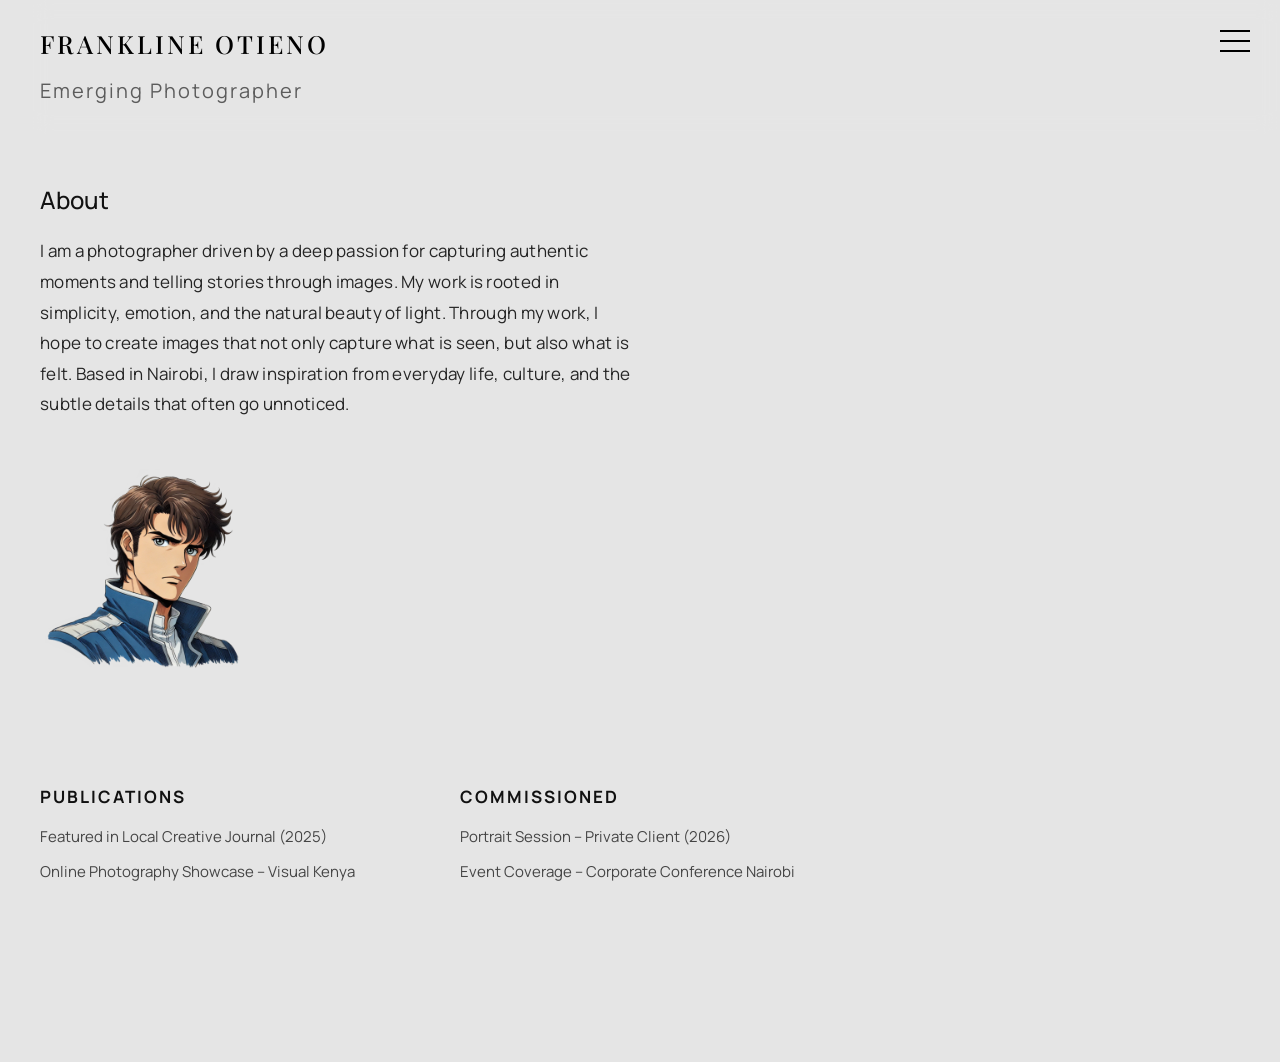
<file: about.html>
<!DOCTYPE html>
<html lang="en">
<head>
  <meta charset="UTF-8">
  <meta name="viewport" content="width=device-width, initial-scale=1.0">
  <title>About</title>
  <link rel="stylesheet" href="style.css">
  <link rel="stylesheet" href="https://cdnjs.cloudflare.com/ajax/libs/font-awesome/6.4.0/css/all.min.css">
  <link href="https://fonts.googleapis.com/css2?family=Manrope:wght@300;400;500;600&family=Playfair+Display:wght@400;500&display=swap" rel="stylesheet">
</head>
<body>

   <header class="site-header">
    <h1 class="site-title">
    <a href="index.html">FRANKLINE OTIENO</a>
    </h1>
    <p class="site-subtitle">Emerging Photographer</p>
  </header>

   <!-- Menu Icon -->
  <div class="menu-icon" onclick="toggleMenu(this)">
  <span></span>
  <span></span>
  <span></span>
  </div>

<!-- Fullscreen Menu -->
<div class="fullscreen-menu" id="menu">

  <div class="menu-content">
  <a href="index.html">Home</a>
  <a href="portfolio.html">Portfolio</a>
  <a href="about.html">About</a>
  <a href="contact.html">Contact</a>
</div>

</div>

<section class="about">
  <div class="about-container">

    <div class="about-text">
      <h2>About</h2>
      <p>I am a photographer driven by a deep passion for capturing authentic moments and telling stories through images. My work is rooted in simplicity, emotion, and the natural beauty of light. Through my work, I hope to create images that not only capture what is seen, but also what is felt. Based in Nairobi, I draw inspiration from everyday life, culture, and the subtle details that often go unnoticed.</p>
    </div>

    <div class="about-image">
      <img src="images/photo22.jpg">
    </div>

  </div>
</section>

<section class="credits">

  <div class="credit-block">
    <h3>Publications</h3>
    <ul>
      <li>Featured in Local Creative Journal (2025)</li>
      <li>Online Photography Showcase – Visual Kenya</li>
      <li>Editorial Selection – Nairobi Lens Collective</li>
    </ul>
  </div>

  <div class="credit-block">
    <h3>Commissioned</h3>
    <ul>
      <li>Portrait Session – Private Client (2026)</li>
      <li>Event Coverage – Corporate Conference Nairobi</li>
      <li>Brand Shoot – Fashion Startup Campaign</li>
    </ul>
  </div>

</section>


<footer class="footer">
    <p>&copy; 2026 Frankline Otieno. All rights reserved.</p>
    <p>
        <a href="mailto:otienofranklineldk@gmail.com"><i class="fas fa-envelope"></i></a>
        <a href="https://www.linkedin.com/in/frankline-otieno-1486152a8" target="_blank"><i class="fab fa-linkedin"></i></a> 
        <a href="https://github.com/FrankeOti" target="_blank"><i class="fab fa-github"></i></a> 
        <a href="https://instagram.com/w._frankie" target="_blank"><i class="fab fa-instagram"></i></a>
    </p>
</footer>

<script src="script.js"></script>

</body>
</html>
</file>
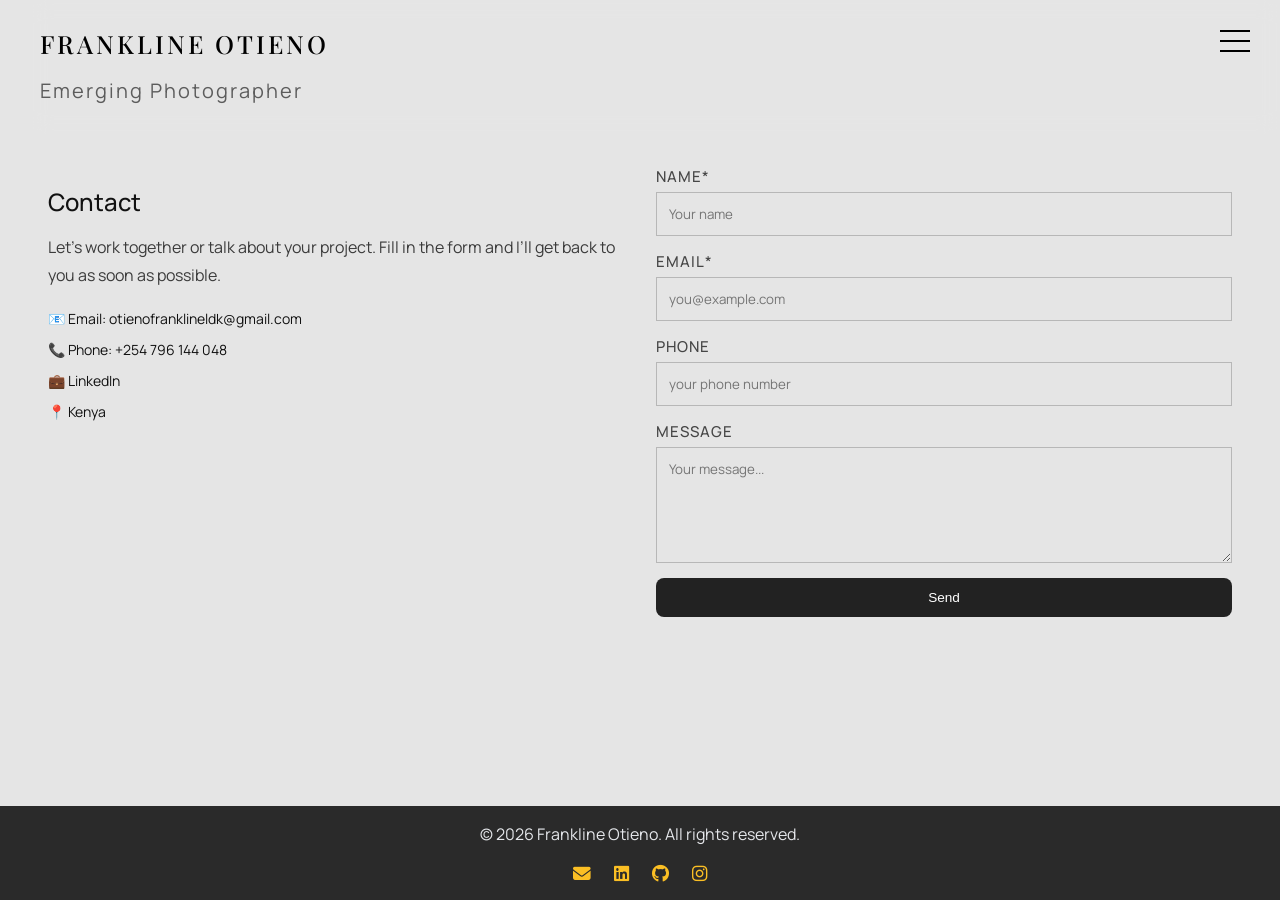
<file: contact.html>
<!DOCTYPE html>
<html lang="en">
<head>
  <meta charset="UTF-8">
  <meta name="viewport" content="width=device-width, initial-scale=1.0">
  <title>Contact</title>
  <link rel="stylesheet" href="style.css">
  <link rel="stylesheet" href="https://cdnjs.cloudflare.com/ajax/libs/font-awesome/6.4.0/css/all.min.css">
  <link href="https://fonts.googleapis.com/css2?family=Manrope:wght@300;400;500;600&family=Playfair+Display:wght@400;500&display=swap" rel="stylesheet">
</head>
<body>

   <header class="site-header">
    <h1 class="site-title">
    <a href="index.html">FRANKLINE OTIENO</a>
    </h1>
    <p class="site-subtitle">Emerging Photographer</p>
  </header>

   <!-- Menu Icon -->
  <div class="menu-icon" onclick="toggleMenu(this)">
  <span></span>
  <span></span>
  <span></span>
  </div>

<!-- Fullscreen Menu -->
<div class="fullscreen-menu" id="menu">

  <div class="menu-content">
  <a href="index.html">Home</a>
  <a href="portfolio.html">Portfolio</a>
  <a href="about.html">About</a>
  <a href="contact.html">Contact</a>
</div>

</div>

<section id="contact" class="section section-animate">

   <div class="container">
   <div class="contact-card contact-card-animate">

    <!-- Left: Contact Info -->
    <div class="contact-info">
      <h2>Contact</h2>
      <p>
        Let’s work together or talk about your project.
        Fill in the form and I’ll get back to you as soon as possible.
      </p>

      <ul class="contact-details">
        <li>
          📧 Email: <a href="mailto:otienofranklineldk@gmail.com">otienofranklineldk@gmail.com</a>
          </a>
        </li>
        <li>📞 Phone: <a>+254 796 144 048</a></li>
        <li>
          💼 <a href="https://linkedin.com/in/frankline-otieno-1486152a8/" target="_blank">
            LinkedIn
          </a>
        </li>
    
        <li>📍 Kenya</li>
      </ul>
    </div>

    <!-- Right: Contact Form -->
    <form class="contact-form"
       action="https://formspree.io/f/xkokolag"
       method="POST"
      >


      <div class="form-group">
        <label for="name">Name*</label>
        <input name="name" type="text" placeholder="Your name" required />
      </div>

      <div class="form-group">
        <label for="email">Email*</label>
        <input name="email" type="email" placeholder="you@example.com" required />
      </div>

      <div class="form-group">
        <label for="phone">Phone</label>
        <input name="phone" type="tel" placeholder="your phone number" required />
      </div>

      <div class="form-group">
        <label for="message">Message</label>
        <textarea
          name="message"
          rows="5"
          placeholder="Your message..."
          required
        ></textarea>
      </div>

      <button type="submit" class="btn-primary" id="submit-btn">
          <span class="btn-text">Send</span>
          <span class="spinner"></span>
      </button>

    </form>
    </div>
    </div>
    </section>


<footer class="footer">
    <p>&copy; 2026 Frankline Otieno. All rights reserved.</p>
    <p>
        <a href="mailto:otienofranklineldk@gmail.com"><i class="fas fa-envelope"></i></a>
        <a href="https://www.linkedin.com/in/frankline-otieno-1486152a8" target="_blank"><i class="fab fa-linkedin"></i></a> 
        <a href="https://github.com/FrankeOti" target="_blank"><i class="fab fa-github"></i></a> 
        <a href="https://instagram.com/w._frankie" target="_blank"><i class="fab fa-instagram"></i></a>
    </p>
</footer>

<script src="script.js"></script>

</body>
</html>
</file>
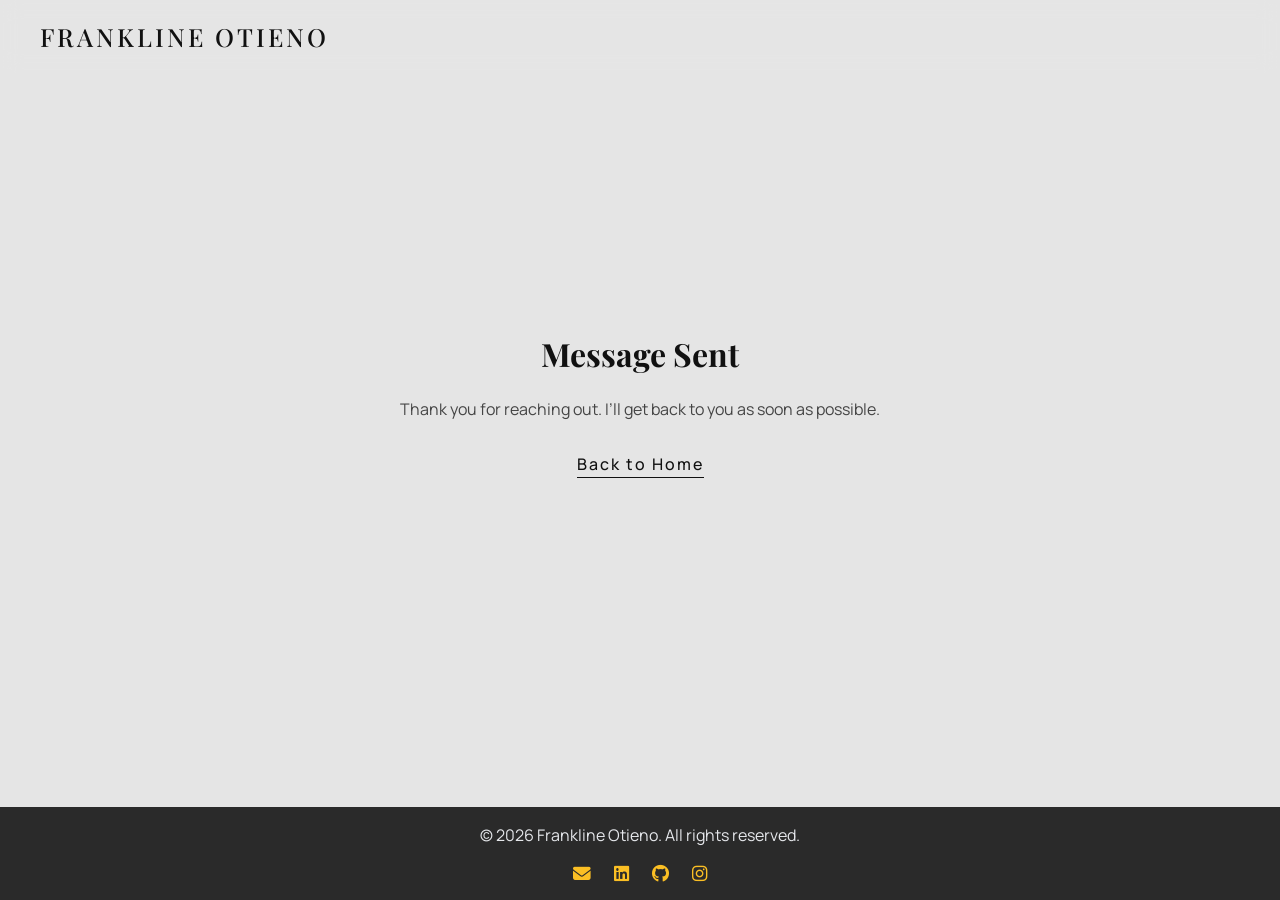
<file: thankyou.html>
<!DOCTYPE html>
<html lang="en">
<head>
  <meta charset="UTF-8">
  <meta name="viewport" content="width=device-width, initial-scale=1.0">
  <title>Thank You</title>
  <link rel="stylesheet" href="https://cdnjs.cloudflare.com/ajax/libs/font-awesome/6.4.0/css/all.min.css">
  <link href="https://fonts.googleapis.com/css2?family=Manrope:wght@300;400;500;600&family=Playfair+Display:wght@400;500&display=swap" rel="stylesheet">

  
</head>
<body>

  <!-- HEADER -->
  <header class="site-header">
    <h1 class="site-title">
      <a href="index.html">FRANKLINE OTIENO</a>
    </h1>
  </header>

  <!-- CONTENT -->
  <div class="thankyou-container">
    <div class="thankyou-content">
      <h1>Message Sent</h1>
      <p>
        Thank you for reaching out.  
        I’ll get back to you as soon as possible.
      </p>

      <a href="index.html" class="back-home">
        Back to Home
      </a>
    </div>
  </div>

  <!-- FOOTER -->
  <footer class="footer">
    <p>&copy; 2026 Frankline Otieno. All rights reserved.</p>
    <p>
        <a href="mailto:otienofranklineldk@gmail.com"><i class="fas fa-envelope"></i></a>
        <a href="https://www.linkedin.com/in/frankline-otieno-1486152a8" target="_blank"><i class="fab fa-linkedin"></i></a> 
        <a href="https://github.com/FrankeOti" target="_blank"><i class="fab fa-github"></i></a> 
        <a href="https://instagram.com/w._frankie" target="_blank"><i class="fab fa-instagram"></i></a>
    </p>
  </footer>

  <style>

    * {
      margin: 0;
      padding: 0;
      box-sizing: border-box;
      font-family: 'Manrope', sans-serif;
    }

    body {
      background-color: #e5e5e5;
      color: #111;
      display: flex;
      flex-direction: column;
      min-height: 100vh;
    }

    /* HEADER */
    .site-header {
      position: fixed;
      top: 0;
      width: 100%;
      padding: 20px 40px;
      background: rgba(229,229,229,0.85);
      backdrop-filter: blur(10px);
    }

    .site-title {
      font-family: 'Playfair Display', serif;
      font-size: 25px;
      font-weight: 500;
      letter-spacing: 3px;
      text-transform: none;
      color: black;
}

    .site-title a {
      font-family: 'Playfair Display', serif;
      text-decoration: none;
      color: #111;
    }

    /* MAIN CONTENT */
    .thankyou-container {
      flex: 1;
      display: flex;
      align-items: center;
      justify-content: center;
      text-align: center;
      padding: 20px;
    }

    .thankyou-content {
      max-width: 500px;
      opacity: 0;
      transform: translateY(20px);
      animation: fadeIn 0.8s ease forwards;
    }

    .thankyou-content h1 {
      font-family: 'Playfair Display', serif;
      font-size: 32px;
      margin-bottom: 20px;
    }

    .thankyou-content p {
      font-size: 16px;
      line-height: 1.8;
      color: rgba(0,0,0,0.7);
      margin-bottom: 30px;
    }

    .thankyou-content a {
      font-size: 16px;
      font-weight: 500;
      letter-spacing: 2px;
      text-decoration: none;
      color: #111;
      border-bottom: 1px solid #111;
      padding-bottom: 2px;
    }

    @keyframes fadeIn {
       to {
          opacity: 1;
          transform: translateY(0);
      }
}
    /* BACK LINK */
    .back-home {
      font-size: 14px;
      letter-spacing: 2px;
      text-decoration: none;
      color: #111;
      border-bottom: 1px solid #111;
      padding-bottom: 2px;
      transition: opacity 0.3s ease;
    }

    
    .back-home:hover {
      opacity: 0.6;
    }

    /* FOOTER */
.footer {
    background: #2a2a2a;;
    color: #e5e7eb;
    text-align: center;
    padding: 17px 17px;
    margin-top: auto;
    font-size: 1.0rem;
    width: 100%;
    box-sizing: border-box;
}

.footer p:first-child {
  margin-bottom: 15px;
}

.footer a {
    color: #fbbf24;
    text-decoration: none;
    margin: 0 8px;
}

.footer a:hover {
    text-decoration: underline;
}

/* Footer social icons */
.footer i {
    margin: 0 2px;
    font-size: 1.1rem;
    vertical-align: middle;
    color: #fbbf24;
    transition: color 0.3s;
}

.footer i:hover {
    color: #ffffff;
}

@media (max-width: 768px) {

  /* Header spacing */
  .site-header {
    top: 15px;
    left: 20px;
  }

  .site-title {
    font-size: 25px;
    letter-spacing: 2px;
    white-space: nowrap;
  }

}  

</style>

</body>
</html>
</file>
<file: style.css>
/* HEADER */
.site-header {
  position: relative;
  top: 0px;
  left: 30px;
  width: 100%;
  padding: 10px 10px;

  background: rgba(229,229,229,0.85);
  backdrop-filter: blur(10px);

  z-index: 1000;
}

/* TITLE */
.site-title {
  font-family: 'Playfair Display', serif;
  font-size: 25px;
  font-weight: 500;
  letter-spacing: 3px;
  text-transform: none;
  color: black;
}

.site-subtitle {
  font-size: 20px;
  letter-spacing: 2px;
  text-transform: none;

  margin-top: 4px;
  color: rgba(0,0,0,0.6);
}


.site-title a {
  text-decoration: none;
  color: inherit; /* keeps original color */
}

.site-title a:hover {
  opacity: 0.7;
}

html, body {
  height: 100%;
  overflow-x: hidden;
}

body {
  display: flex;
  flex-direction: column;
  min-height: 100vh;
}

body {
  margin: 0;
  padding: 0;
  box-sizing: border-box;
  font-family: 'Manrope', sans-serif;
  background: #e5e5e5;
  color: #111;
}

.intro {
  max-width: 600px;
  margin: 10px auto 10px;
  padding: 0 10px;
  text-align: center;
}

.intro p {
  font-size: 18px;
  line-height: 1.8;
  color: rgba(0,0,0,0.7);
}


/* MENU ICON */
.menu-icon {
  position: fixed;
  top: 30px;
  right: 30px; /* moved to RIGHT */
  width: 30px;
  height: 22px;
  display: flex;
  flex-direction: column;
  justify-content: space-between;
  cursor: pointer;
  z-index: 9999;
}

.menu-icon span {
  display: block;
  height: 2px;
  width: 100%;
  background: black;
  transition: transform 0.3s ease, opacity 0.3s ease;
  transform-origin: center;
}

/* When active → dark icon */
.menu-icon.active span {
  background: black;
}

.menu-icon.active span:nth-child(1) {
  transform: translateY(10px) rotate(45deg);
}

.menu-icon.active span:nth-child(2) {
  opacity: 0;
}

.menu-icon.active span:nth-child(3) {
  transform: translateY(-10px) rotate(-45deg);
}

.site-title.dark {
  color: black;
}

/* FULLSCREEN MENU */
.fullscreen-menu {
  position: fixed;
  top: 0;
  right: 0;
  transform: translate(100%, -100%);
  width: 100%;
  height: 100vh;
  backdrop-filter: blur(8px);
  background: rgba(255, 255, 255, 0.9);
  display: flex;
  align-items: center;
  justify-content: center;
  transition: all 0.5s ease;
  z-index: 9998;
}

/* When active */
.fullscreen-menu.active {
  right: 0;
  transform: translate(0, 0);
}

/* When menu is active */
.fullscreen-menu.active .menu-content a {
  opacity: 1;
  transform: translateY(0);
}
/* Menu links */
.menu-content {
  text-align: center;
  display: flex;
  flex-direction: column;
  align-items: center;
  justify-content: center;

  gap: 5px;
}

.menu-content a {
  display: block;
  font-size: 27px;
  color: black;
  text-decoration: none;
  margin: 20px 0;
  opacity: 0;
  transform: translateY(-20px);
  transition: all 0.5s ease;
}

/* Hover effect */
.menu-content a:hover {
  color: #888;
}

/* Delay each link */
.fullscreen-menu.active .menu-content a:nth-child(1) {
  transition-delay: 0.1s;
}
.fullscreen-menu.active .menu-content a:nth-child(2) {
  transition-delay: 0.2s;
}
.fullscreen-menu.active .menu-content a:nth-child(3) {
  transition-delay: 0.3s;
}
.fullscreen-menu.active .menu-content a:nth-child(4) {
  transition-delay: 0.4s;
}

/* HERO SECTION */
/* GRID HERO */
.hero-grid {
  display: grid;
  margin-top: 15px; /* creates space below header */
  margin-bottom: 10px;
  padding: 0 5px; /* adds side breathing space */
  grid-template-columns: repeat(3, 1fr);
  gap: 10px;
  position: relative;
  z-index: 0;
}

.grid-item {
  overflow: hidden;
}

/* Images */
.grid-item img {
  width: 100%;
  height: auto;
  display: block;
  border-radius: 4px;
}

/* Make one image larger */
.large {
  grid-column: span 2;
}

.fade-in {
  opacity: 0;
  transform: translateY(40px);
  transition: all 0.8s ease;
}

.fade-in.show {
  opacity: 1;
  transform: translateY(0);
}


/* Overlay effect (optional subtle dark layer) */
.hero-grid::after {
  pointer-events: none;
  content: "";
  position: absolute;
  width: 100%;
  height: 100%;
  background: rgba(0,0,0,0.2);
  z-index: 1;
}

/* TEXT ON TOP */
.hero-text {
  position: absolute;
  top: 50%;
  left: 50%;
  transform: translate(-50%, -50%);
  color: white;
  text-align: center;
  z-index: 2;
}

.hero-text h1 {
  font-size: 48px;
  letter-spacing: 2px;
}

.hero-text p {
  font-size: 18px;
  color: #ddd;
}

/* Optional overlay (for readability) */
.overlay {
  position: absolute;
  width: 100%;
  height: 100%;
  background: rgba(0,0,0,0.2);
}


/* PORTFOLIO SECTION */
.portfolio {
  padding: 50px 40px;
}

/* Title */
.portfolio-title {
  text-align: center;
  margin-bottom: 20px;
  font-family: 'Manrope', sans-serif;
  font-size: 24px;
  font-weight: 500;
  letter-spacing: 2px;
}

/* GALLERY GRID */
.gallery {
  column-count: 3;
  column-gap: 20px;
}

/* Images */
.gallery-item {
  margin-bottom: 20px;
  overflow: hidden;
}

.gallery-item img {
  width: 100%;
  display: block;
  transition: transform 0.5s ease, opacity 0.5s ease;
}

/* Hover effect */
.gallery-item:hover img {
  transform: scale(1.03);
  opacity: 0.9;
}

.credits {
  max-width: 800px;
  margin: 60px 0 0 0;
  padding: 0 40px;
  margin-bottom: 40px;
  display: grid;
  grid-template-columns: 1fr 1fr;
  gap: 40px;
  justify-content: start;
}

.credit-block h3 {
  font-size: 17px;
  letter-spacing: 2px;
  text-transform: uppercase;
  text-align: left;
  margin-bottom: 15px;
  color: #111;
}

.credit-block ul {
  list-style: none;
  padding: 0;
  margin: 0;
}

.credit-block li {
  font-size: 15px;
  line-height: 1.8;
  color: rgba(0,0,0,0.7);
  margin-bottom: 8px;
}



/* CONTACT CARD */
.contact-card {
  display: grid;
  grid-template-columns: 1fr 1fr;
  gap: 2rem;
  padding: 2rem 3rem;
  border-radius: 16px;
  background-color: transparent;
  color: #111;
  align-items: start;
}

.contact-info h2 {
  font-family: 'Manrope', sans-serif;
  font-size: 24px;
  font-weight: 500;
  margin-bottom: 15px;
}

.contact-info p {
  opacity: 0.8;
  line-height: 1.7;
  margin-bottom: 20px;
}

.contact-details {
  list-style: none;
  padding: 0;
}

.contact-details li {
  margin-bottom: 12px;
  font-size: 14px;
}

.contact-details a {
  color: #111;
  text-decoration: none;
}

.contact-details a:hover {
  text-decoration: underline;
}

.contact-form {
  display: flex;
  flex-direction: column;
  gap: 15px;
}

.form-group {
  display: flex;
  flex-direction: column;
  gap: 5px;
}

.form-group label {
  font-size: 12px;
  opacity: 0.7;
}

.form-group label {
  font-size: 15px;
  font-weight: 500;
  letter-spacing: 1px;
  text-transform: uppercase;
  opacity: 0.75;
}

.contact-form input,
.contact-form textarea {
  background: transparent;
  border: 1px solid rgba(0,0,0,0.2);
  padding: 12px;
  color: #111;
  font-family: inherit;
  outline: none;
}

.contact-form input:focus,
.contact-form textarea:focus {
  border-color: #111;
}

/* CONTACT FORM BUTTON */
.btn-primary {
    display: block;               /* makes it full width */
    width: 100%;                  /* matches input fields */
    padding: 12px;        /* comfortable click area */
    border-radius: 8px;           /* subtle rounded corners */
    border: none;                 /* remove default border */
    background-color: #222;
    color: #fff;
    font-weight: 500;
    font-size: 0.85rem;
    cursor: pointer;
    transition: background-color 0.3s, transform 0.2s;
}

.btn-primary:hover {
  opacity: 0.85;
  font-weight: 500;
  transform: translateY(-2px);  /* subtle lift on hover */
}

.spinner {
  width: 16px;
  height: 16px;
  border: 2px solid rgba(255,255,255,0.3);
  border-top: 2px solid #fff;
  border-radius: 50%;

  display: none;
  animation: spin 0.6s linear infinite;
  margin: 0 auto;

  opacity: 0;
  transition: opacity 0.3s ease;
}

@keyframes spin {
  to {
    transform: rotate(360deg);
  }
}

.btn-primary.loading .btn-text {
  display: none;
}

.btn-primary.loading .spinner {
  display: inline-block;
  opacity: 1;
}


@media (max-width: 900px) {
  .gallery {
    column-count: 2;
  }
}

@media (max-width: 768px) {

  /* Header spacing */
  .site-header {
    top: 15px;
    left: 20px;
  }

  .site-title {
    font-size: 25px;
    letter-spacing: 2px;
  }

  /* Menu icon */
  .menu-icon {
    top: 15px;
    right: 20px;
  }

  /* Portfolio spacing */
  .portfolio {
    padding: 100px 20px;
  }

  .portfolio-title {
    font-size: 24px;
    margin-bottom: 40px;
  }

  /* Gallery becomes 1 column */
  .gallery {
    column-count: 1;
    column-gap: 10px;
  }

  .gallery-item {
    margin-bottom: 15px;
  }

  .menu-content a {
    font-size: 24px;
    margin: 15px 0;
    padding: 10px 0;
    line-height: 1.0;
  }

  .gallery-item img {
    border-radius: 8px;
  }

  .contact-card {
    grid-template-columns: 1fr;
    gap: 30px;
  }

  .contact-info {
    order: 1;
  }

  .contact-form {
    order: 2;
  }

  .hero-grid {
    grid-template-columns: 1fr;
    margin-top: 15px;
    margin-bottom: 10px;
    padding: 0 15px;
  }

  .large {
    grid-column: span 1;
    grid-row: span 1;
  }

  .credits {
    grid-template-columns: 1fr;
    gap: 30px;
  }

  .footer {
    width: 100%;
    padding: 20px;
  }

}

@media (max-width: 600px) {
  .gallery {
    column-count: 1;
  }
}

/* LIGHTBOX */
.lightbox {
  position: fixed;
  top: 0;
  left: 0;
  width: 100%;
  height: 100%;
  background: rgba(0,0,0,0.95);
  display: none;

  align-items: center;
  justify-content: center;
  z-index: 9999;
}

.lightbox img {
  max-width: 90%;
  max-height: 90%;
  transform: scale(0.9);
  transition: 0.3s ease;
}

.lightbox.show img {
  transform: scale(1);
}

.close {
  position: absolute;
  top: 20px;
  right: 30px;
  font-size: 30px;
  color: white;
  cursor: pointer;
}

.nav {
  position: absolute;
  top: 50%;
  transform: translateY(-50%);
  font-size: 40px;
  color: white;
  cursor: pointer;
}

.prev { left: 20px; }
.next { right: 20px; }

/* ABOUT */
.about {
  padding: 30px 40px;
}

.about-container {
  display: flex;
  flex-direction: column;
  gap: 30px;
}

.about-image img {
  width: 200px;
  height: auto;
  object-fit: cover;
  display: block;
  margin-left: 0;
  margin-bottom: 10px;
}

.about-text {
  max-width: 600px;
}

.about-text h2 {
  font-family: 'Manrope', sans-serif;
  font-size: 24px;
  font-weight: 500;
}

.about-text p {
  font-size: 17px;
  line-height: 1.8;
  margin-bottom: 18px;
  opacity: 0.9;
  letter-spacing: 0.3px;
}

.home-cta {
  text-align: center;
  margin: 50px 0;
}

.home-cta p {
  font-size: 18px;
  color: rgba(0,0,0,0.6);
  margin-bottom: 10px;
}

.home-cta a {
  font-size: 16px;
  font-weight: 500;
  letter-spacing: 2px;
  text-decoration: none;
  color: #111;
  border-bottom: 1px solid #111;
  padding-bottom: 2px;
}


/* FOOTER */
.footer {
    background: #2a2a2a;;
    color: #e5e7eb;
    text-align: center;
    padding: 1px 1px;
    margin-top: auto;
    font-size: 1.0rem;
    width: 100%;
    box-sizing: border-box;
}

.footer a {
    color: #fbbf24;
    text-decoration: none;
    margin: 0 8px;
}

.footer a:hover {
    text-decoration: underline;
}

/* Footer social icons */
.footer i {
    margin: 0 2px;
    font-size: 1.1rem;
    vertical-align: middle;
    color: #fbbf24;
    transition: color 0.3s;
}

.footer i:hover {
    color: #ffffff;
}
</file>
